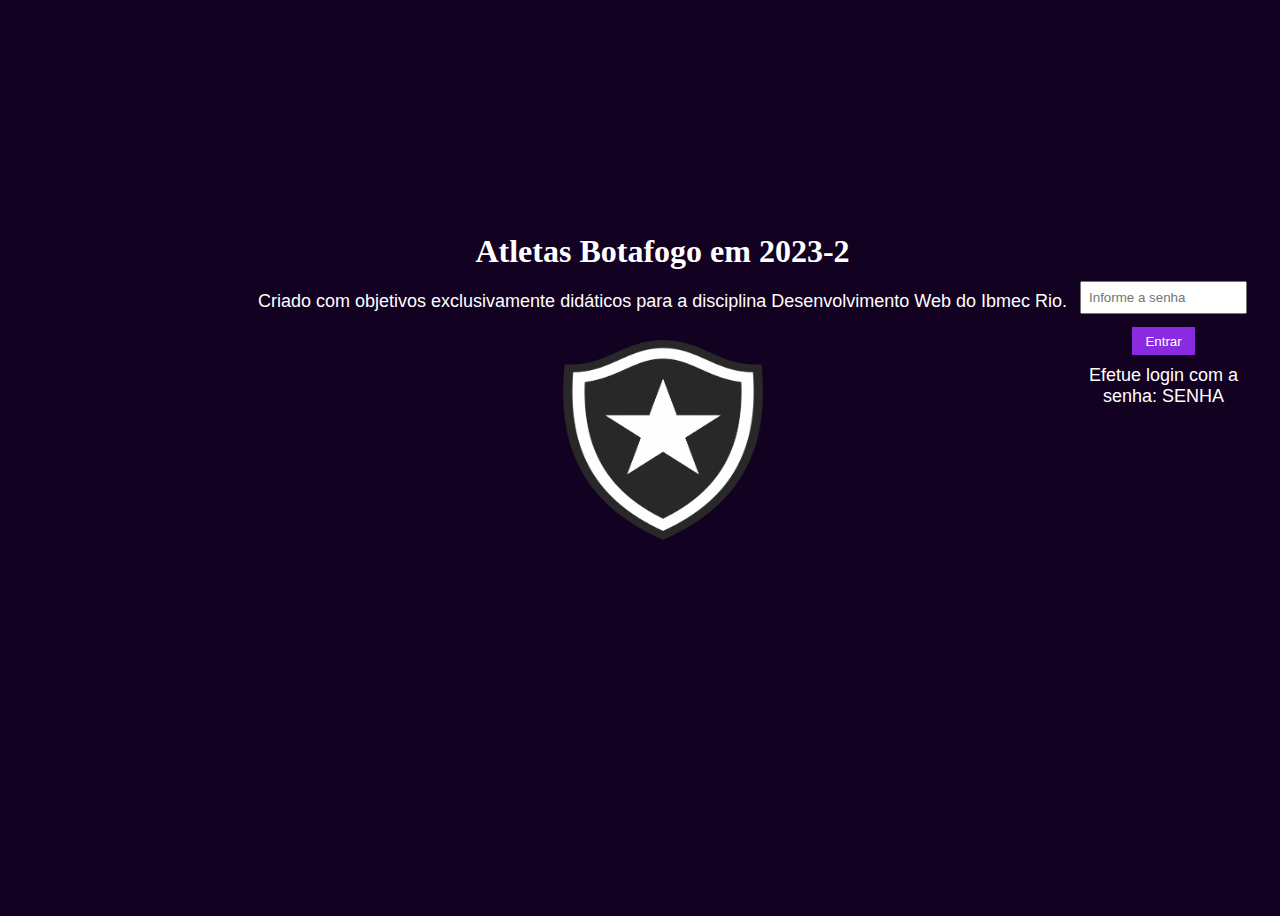
<file: index.html>
<!DOCTYPE html>
<html lang="en">
<head>
    <meta charset="UTF-8">
    <meta http-equiv="X-UA-Compatible" content="IE=edge">
    <meta name="viewport" content="width=device-width, initial-scale=1.0">
    <link rel="stylesheet" href="style.css">
    <title>Atletas Botafogo</title> 
</head>
<body>
    <div id ="botafogo"> 
        <h1>Atletas Botafogo em 2023-2 </h1>
        <p>Criado com objetivos exclusivamente didáticos para a disciplina Desenvolvimento Web do Ibmec Rio. </p>
        <img src="Escudo_Botafogo.png" alt="escudo">
    </div>
    <div id = "caixa"> 
        <input id="entrada" placeholder="Informe a senha" type="text" >
        <button id="botao" >Entrar</button>
        <p> Efetue login com a senha: SENHA</p>
    </div>
    <script src="jshash-2.2/md5.js"></script>
    
    <script>

        
        document.getElementById('botao').addEventListener('click', function() {
            
            var senhaInserida = document.getElementById('entrada').value;
            
            var senhaInseridaHash = hex_md5(senhaInserida);

            
            var senhaCorretaHash = '85ee0fe4f155a9af2657d85054ad63ca';

            
            if (senhaInseridaHash === senhaCorretaHash) {
                
                window.location.href = 'index2.html';
            } else {
                
                alert('Senha incorreta. Tente novamente.');
            }
            });
    </script>

    
</body>
</html>
</file>
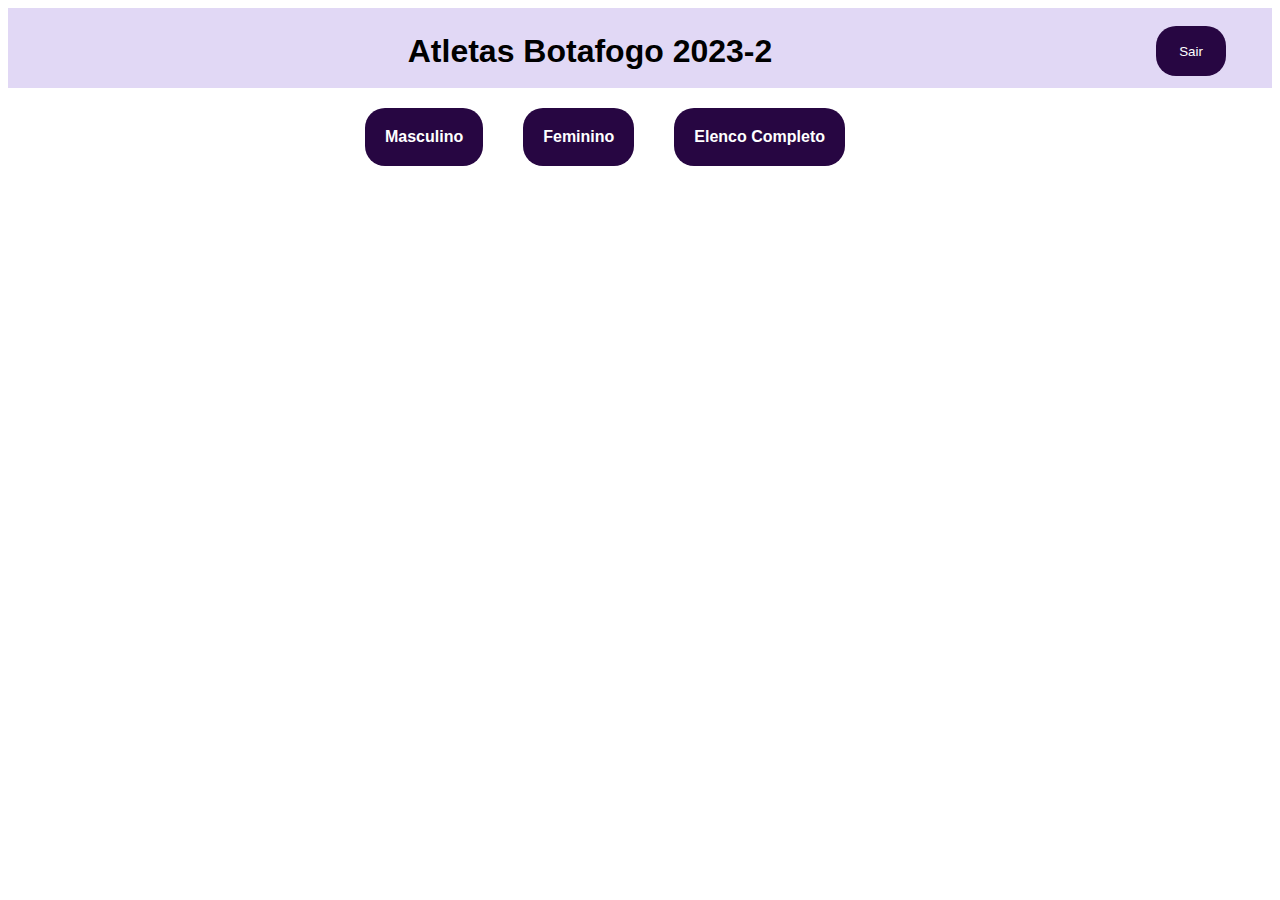
<file: index2.html>
<!DOCTYPE html>
<html lang="en">
<head>
    <meta charset="UTF-8">
    <meta http-equiv="X-UA-Compatible" content="IE=edge">
    <meta name="viewport" content="width=device-width, initial-scale=1.0">
    <title>AtletasBotafogo2</title>
    <link rel="stylesheet" href="style2.css">
</head>
<body>
    <div class="elenco-botoes">
        <header>
            <h1>Atletas Botafogo 2023-2</h1>
            <button id="btn-sair">Sair</button>
        </header>
        
        <div id="barra-escolhas">
            <button id="masculino">Masculino</button>
            <button id="feminino">Feminino</button>
            <button id="all">Elenco Completo</button>
        </div>
        <script>
            
            document.getElementById('btn-sair').addEventListener('click', function() {
                
                window.location.href = 'index.html';
            });
        </script>
        <script>
            document.getElementById('masculino').addEventListener('click', function(){
                window.location.href = 'index_masc.html' })
            document.getElementById('feminino').addEventListener('click', function(){
                window.location.href = 'index_fem.html'
            })
            document.getElementById('all').addEventListener('click', function(){
                window.location.href = 'index_all.html' })
        </script>
    </div>
    
</body>
</html>
</file>
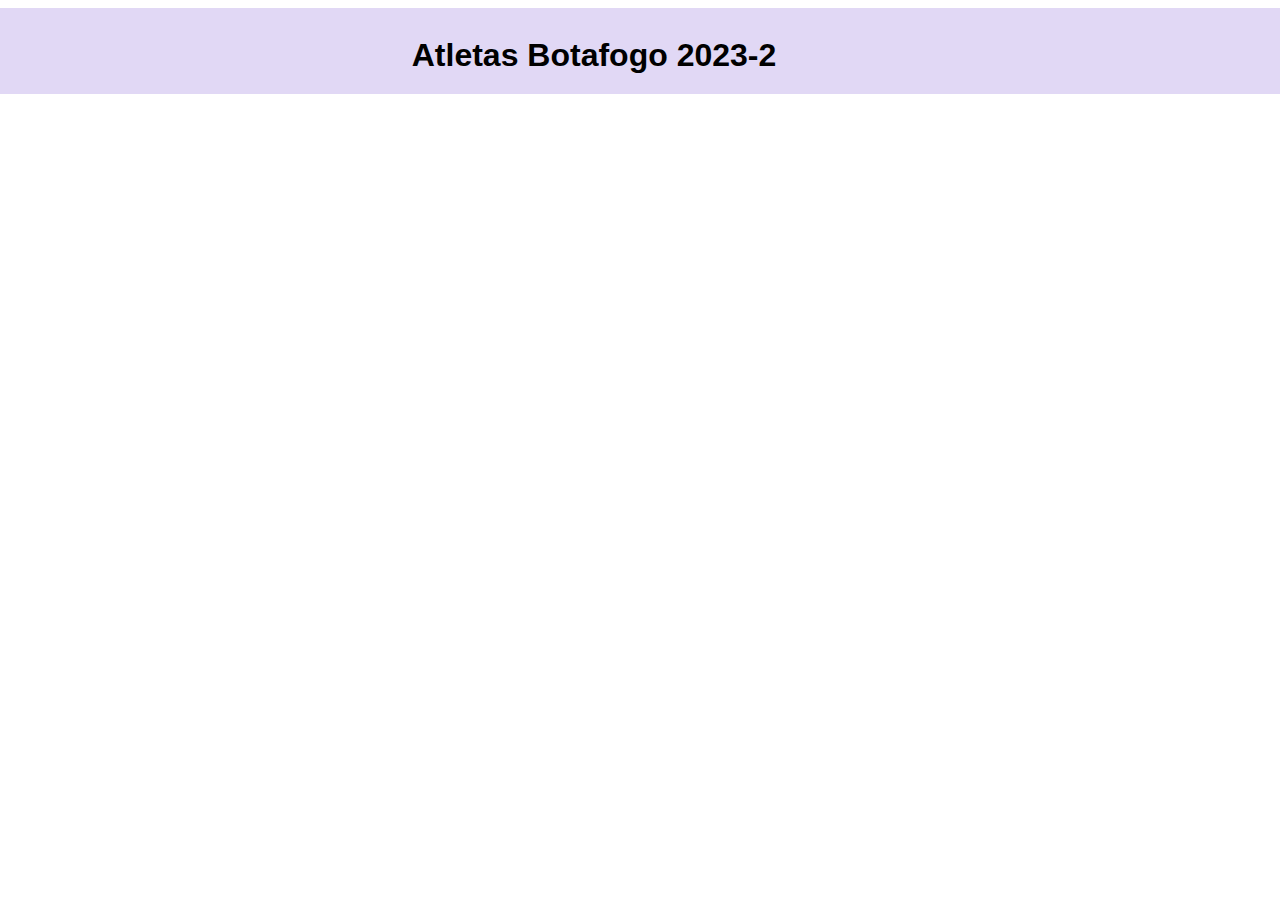
<file: index_all.html>
<!DOCTYPE html>
<html lang="en">
<head>
    <meta charset="UTF-8">
    <meta http-equiv="X-UA-Compatible" content="IE=edge">
    <meta name="viewport" content="width=device-width, initial-scale=1.0">
    <title>AtletasBotafogo2</title>
    <link rel="stylesheet" href="style3.css">
</head>
<body>
    <header>
        <h1>Atletas Botafogo 2023-2</h1>
        <button id="btn-sair">Sair</button>
    </header>

    <script>
        
        document.getElementById('btn-sair').addEventListener('click', function() {
            
            window.location.href = 'index2.html';
        });
    </script>
    <script src="codigo_all.js"></script>
     
    <div id="divTotal"></div>
    <div id="container-jogadores"></div>
    
</body>
</html>
</file>
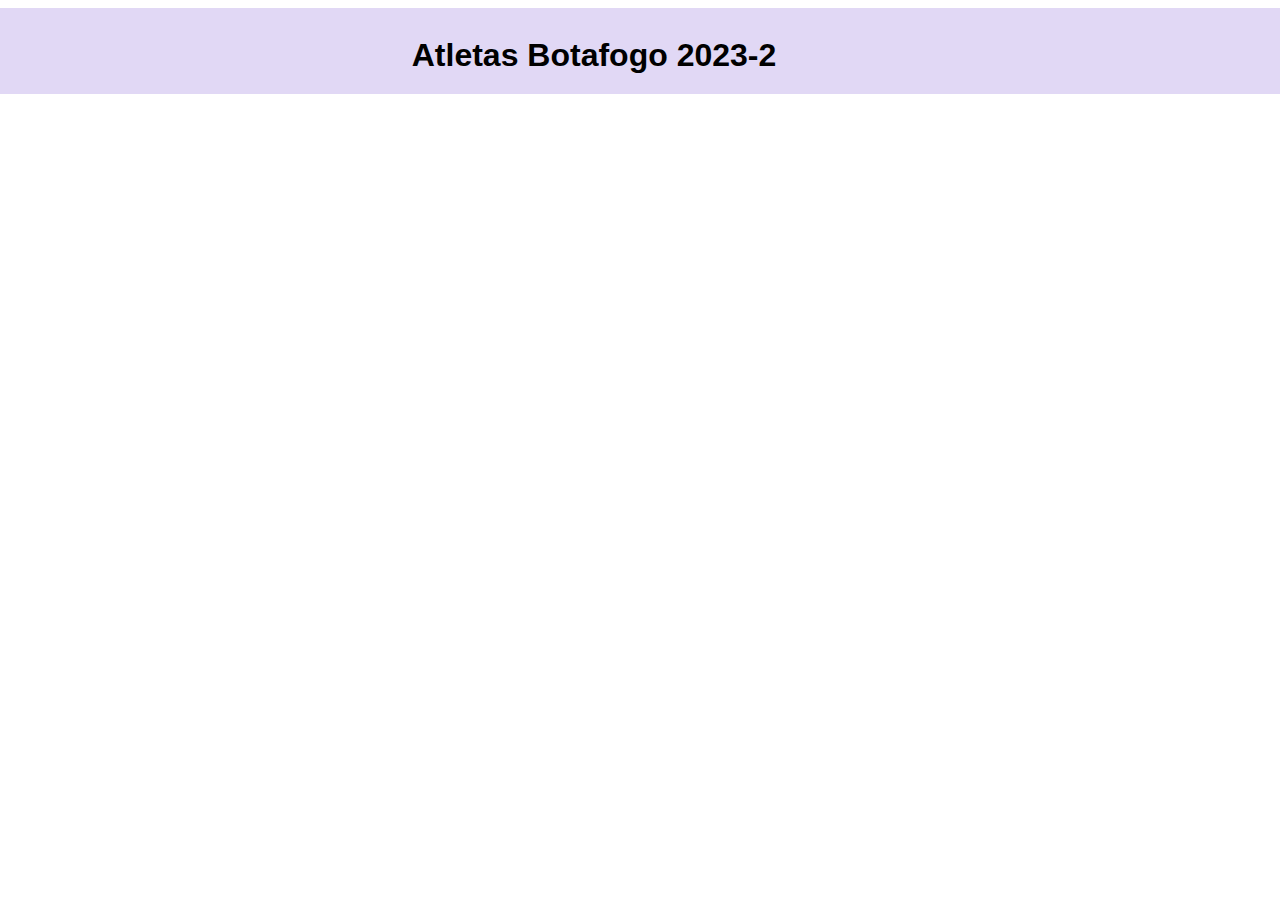
<file: index_fem.html>
<!DOCTYPE html>
<html lang="en">
<head>
    <meta charset="UTF-8">
    <meta http-equiv="X-UA-Compatible" content="IE=edge">
    <meta name="viewport" content="width=device-width, initial-scale=1.0">
    <title>AtletasBotafogo2</title>
    <link rel="stylesheet" href="style3.css">
</head>
<body>
    <header>
        <h1>Atletas Botafogo 2023-2</h1>
        <button id="btn-sair">Sair</button>
    </header>

    <script>
        
        document.getElementById('btn-sair').addEventListener('click', function() {
            
            window.location.href = 'index2.html';
        });
    </script>
    <script src="codigo_fem.js"></script>
    <div id="divTotal"></div>
    <div id="container-jogadores"></div>
    
</body>
</html>
</file>
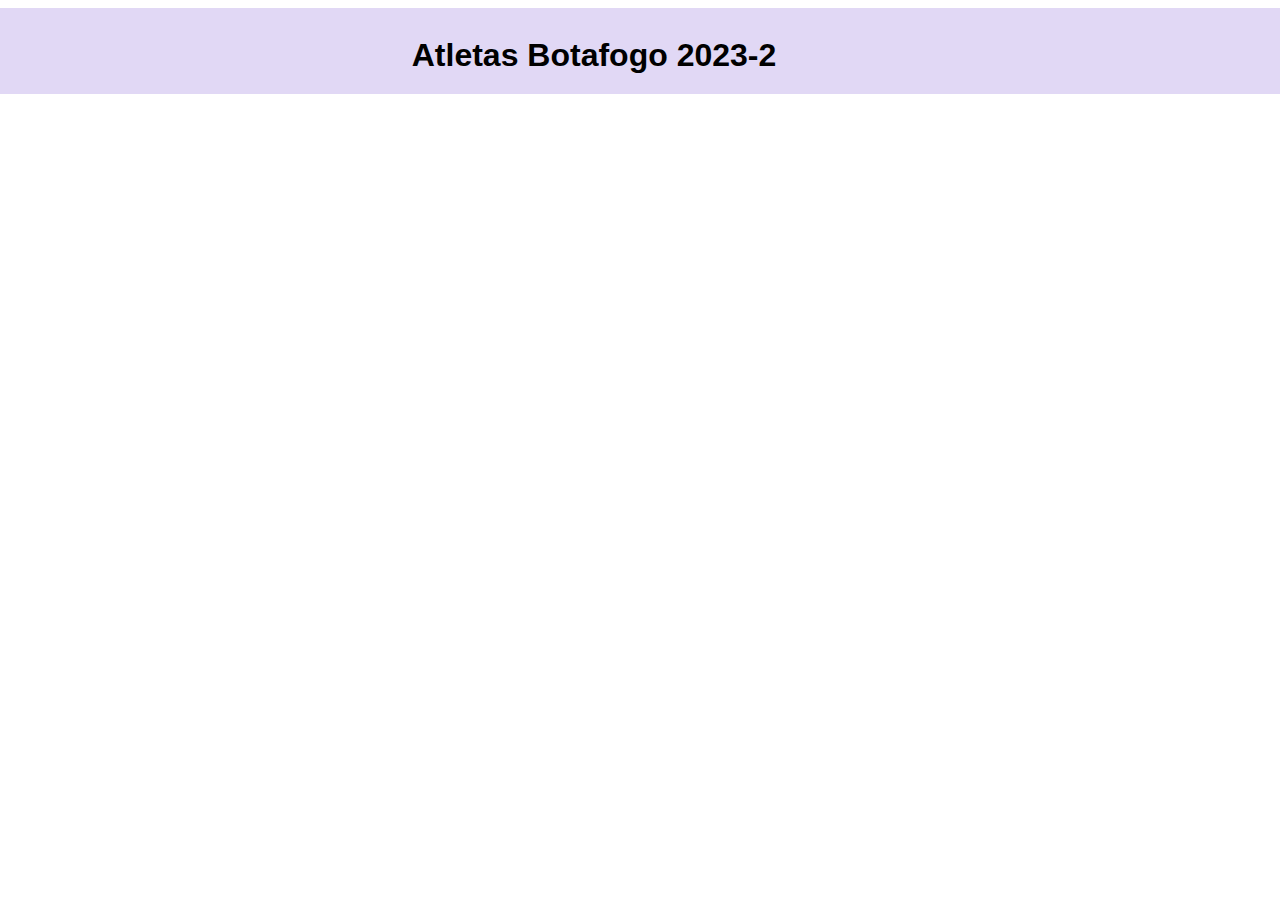
<file: index_masc.html>
<!DOCTYPE html>
<html lang="en">
<head>
    <meta charset="UTF-8">
    <meta http-equiv="X-UA-Compatible" content="IE=edge">
    <meta name="viewport" content="width=device-width, initial-scale=1.0">
    <title>AtletasBotafogo2</title>
    <link rel="stylesheet" href="style3.css">
</head>
<body>
    <header>
        <h1>Atletas Botafogo 2023-2</h1>
        <button id="btn-sair">Sair</button>
    </header>

    <script>
        
        document.getElementById('btn-sair').addEventListener('click', function() {
            
            window.location.href = 'index2.html';
        });
    </script>
    <script src="codigo_masc.js"></script>
    <div id="divTotal"></div>
    <div id="container-jogadores"></div>
    
</body>
</html>
</file>
<file: style.css>
button{
    background-color:blueviolet;
    border:none;
    color:white;
    text-align: center;
    text-decoration:none;
    padding: 0.5em 1em;
    cursor:pointer;
}

#caixa{
    margin-top: 260px;
    flex: 0.6 1 10%;
    justify-content: center;
}
#entrada{
    font-family: 'Gill Sans', 'Gill Sans MT', Calibri, 'Trebuchet MS', sans-serif;
    padding: 0.5em;
    margin: 1em;
}

body{
    overflow-y: hidden; 
    display: flex;
    height: 100vh;
    margin: 8px;
    background-color: rgb(19, 1, 33);
    text-align: center;

}


#botafogo{
    margin-left: 250px;
    text-align: center;
}

p{
    font-family: 'Gill Sans', 'Gill Sans MT', Calibri, 'Trebuchet MS', sans-serif;
    color: white;
    margin-top: 10px;
    font-size:large;
}
h1{
    font-family: 'Gill Sans', 'Gill Sans MT', Calibri, 'Trebuchet MS', sans-serif;
    color: white;
    margin-top: 225px;
    font-family:Cambria, Cochin, Georgia, Times, 'Times New Roman', serif;
}

img{
    margin-top: 10px;
    height: 200px;
    width: 200px;
}
</file>
<file: style2.css>
header{
    background-color: rgb(225, 216, 245);
    padding: 0.5em 1em;
    position: relative;
    display: flex;
    flex-direction: row;
}

button{
    background-color: rgb(39, 6, 66);
    border: none;
    color: white;
    text-align: center;
    text-decoration: none;
    padding: 0.5em 1em;
    cursor: pointer;
}

h1{
    font-family:'Gill Sans', 'Gill Sans MT', Calibri, 'Trebuchet MS', sans-serif;
    text-align: center;
    color: black;
    margin: 0px;
    flex-grow: 1;
    margin-top: 17px;
    margin-bottom: 10px;
}

#barra-escolhas{
    display: flex;
    justify-content: center;
    align-items: center;
    margin-right: 70px;
}

#btn-sair{
    font-family:'Gill Sans', 'Gill Sans MT', Calibri, 'Trebuchet MS', sans-serif;
    margin-top: 10px;
    margin-right: 30px;
    border-radius: 20px;
    height: 50px;
    width: 70px;
}

#btn-sair:hover {
    background-color: #800456;
}

#barra-escolhas button {
    font-family:'Gill Sans', 'Gill Sans MT', Calibri, 'Trebuchet MS', sans-serif;
    background-color: rgb(39, 6, 66); 
    color: #fff; 
    padding: 20px 20px; 
    border: none;
    border-radius: 20px; 
    margin: 20px; 
    cursor: pointer;
    font-size: 16px;
    font-weight: bold; 
}

#barra-escolhas button:hover {
    background-color: #800456; 
}
</file>
<file: style3.css>
body{
    display: flex;
    flex-wrap: wrap;
    justify-content: center;
    gap: .5em;
    margin-right: 100px;
}


header{
    background-color: rgb(225, 216, 245);
    padding: 0.5em 1em;
    position: relative;
    height: 70px;
    width: 2000px;
}


h1{
    font-family:'Gill Sans', 'Gill Sans MT', Calibri, 'Trebuchet MS', sans-serif;
    text-align: center;
    color: black;
}

#btn-sair{
    font-family:'Gill Sans', 'Gill Sans MT', Calibri, 'Trebuchet MS', sans-serif;
    background-color: black;
    margin-left: 30px;
    border: none;
    color: white;
    text-align: center;
    text-decoration: none;
    border-radius: 10px;
    height: 50px;
    width: 70px;
    padding: 0.5em 1em;
    cursor: pointer;
    margin-left: 1450px;
}

#btn-sair:hover {
    background-color: #800456;;
}


article{
    width: min-content;
    margin: auto;
    background-color: rgb(40, 6, 50);
    padding: 0.5em;
    cursor: pointer;
    text-align: center;
}

#container-jogadores{
    display: grid;
    gap: 1em;
    max-width: 1200px;
    margin: auto;
    grid-template-columns: 1fr 1fr 1fr 1fr;
}

h3{
    font-family:'Segoe UI', Tahoma, Geneva, Verdana, sans-serif;
    color: white;
}

.saibamais{
    font-family:'Lucida Sans', 'Lucida Sans Regular', 'Lucida Grande', 'Lucida Sans Unicode', Geneva, Verdana, sans-serif;
    padding: 0.5em; 
    position: relative;
    background-color: rgb(66, 57, 64)
}


.atletas-container {
    display: flex;
    flex-wrap: wrap;
    justify-content: space-between;
}

#divTotal{
    display: grid;
    grid-template-columns: auto;
    max-width: 1200px;
    gap: 40px;
}

@media screen and (min-width: 768px) {
    #divTotal{
        grid-template-columns: auto auto;
    }
}

@media screen and (min-width: 1024px){
    #divTotal{
        grid-template-columns: auto auto auto auto;
    }
}
</file>
